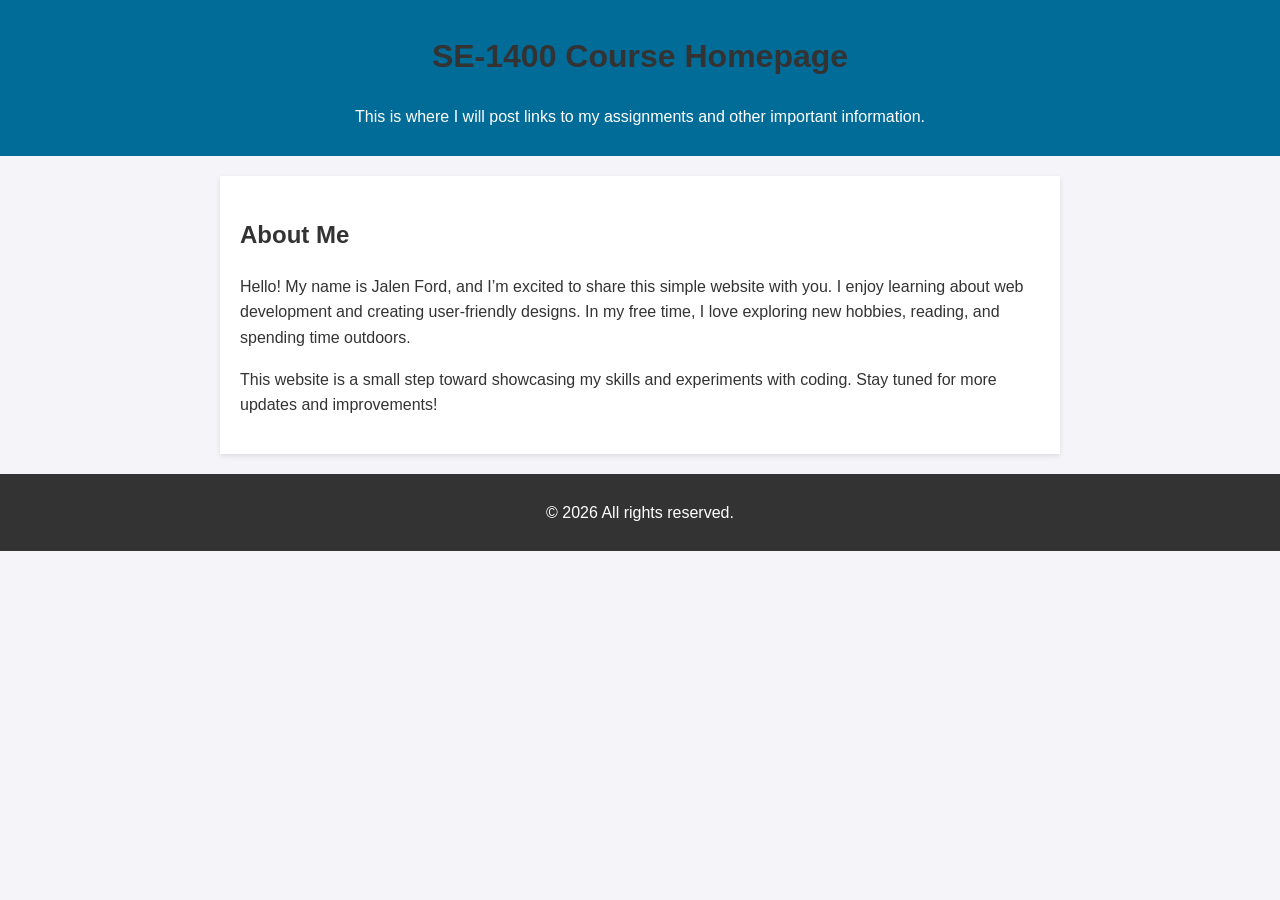
<file: Index.html>
<!DOCTYPE html>
<html lang="en">
<head>
    <meta charset="UTF-8">
    <meta name="viewport" content="width=device-width, initial-scale=1.0">
    <meta name="robots" content="noindex, nofollow">
    <title>SE1400 Assignmnet Files</title>
    <style>
        body { font-family: Arial, sans-serif; line-height: 1.6; margin: 0; padding: 0; background-color: #f4f4f9; color: #333; }
        header { background: #026c99; color: white; padding: 10px 0; text-align: center; }
        section { max-width: 800px; margin: 20px auto; padding: 20px; background: white; box-shadow: 0 2px 5px rgba(0, 0, 0, 0.1); }
        h1, h2 { color: #333; }
        ul { list-style: none; padding: 0; }
        ul li { margin: 5px 0; }
        ul li a { color: #026c99; text-decoration: none; font-weight: bold; }
        ul li a:hover { text-decoration: underline; }
        footer { text-align: center; padding: 10px; margin-top: 20px; background: #333; color: white; }
    </style>
</head>
<body>
    <header>
        <h1>SE-1400 Course Homepage</h1>
        <p>This is where I will post links to my assignments and other important information.</p>
    </header>
    <section>
        <h2>About Me</h2>
        <p>Hello! My name is Jalen Ford, and I’m excited to share this simple website with you. I enjoy learning about web development and creating user-friendly designs. In my free time, I love exploring new hobbies, reading, and spending time outdoors.</p>
        <p>This website is a small step toward showcasing my skills and experiments with coding. Stay tuned for more updates and improvements!</p>
    </section>
    <footer>
        <p>&copy; <span id="currentYear"></span> All rights reserved.</p>
    </footer>
    <script>
        document.getElementById('currentYear').textContent = new Date().getFullYear();
    </script>
</Utah Tech 1>
</html>
</file>
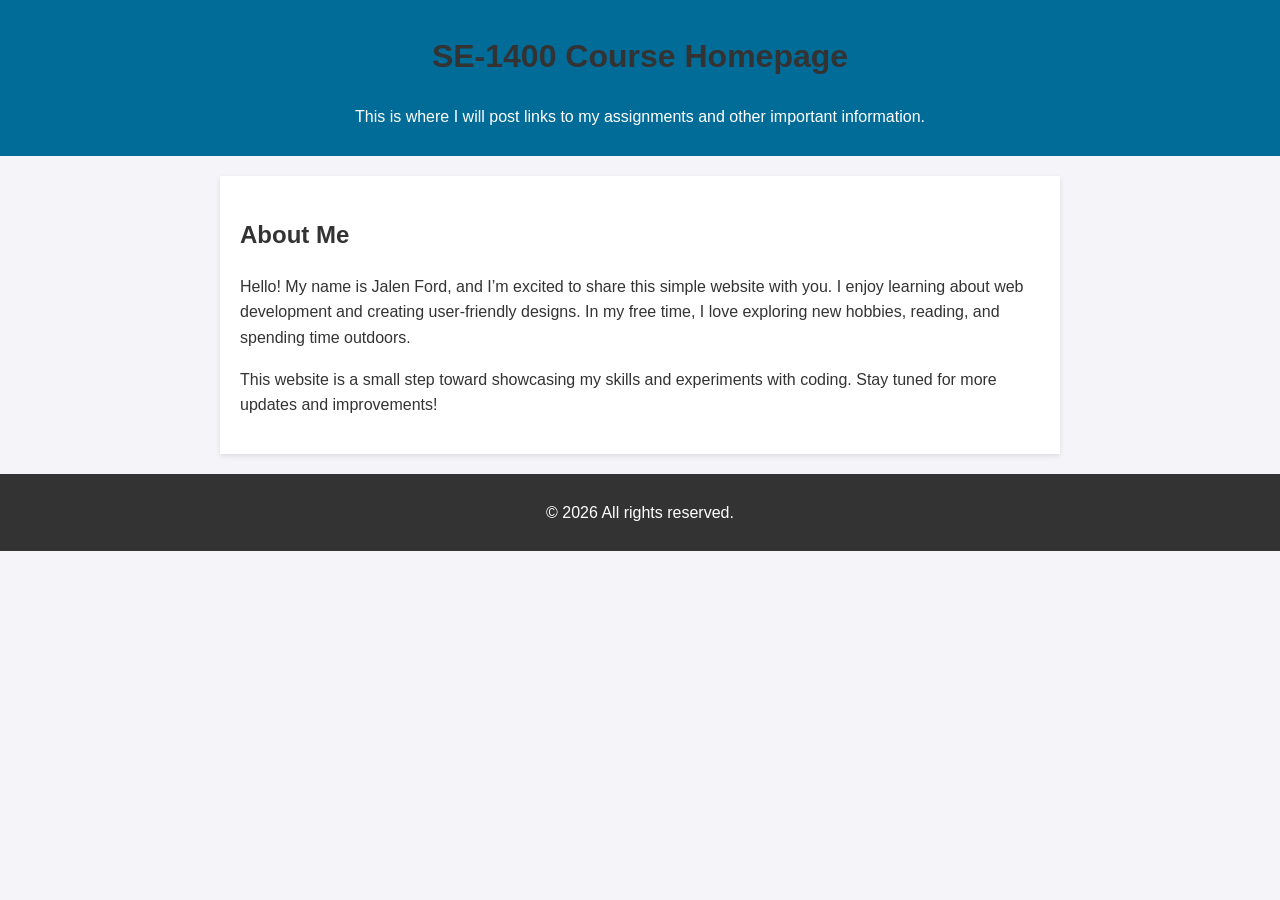
<file: Milestone1/Index.html>
<!DOCTYPE html>
<html lang="en">
<head>
    <meta charset="UTF-8">
    <meta name="viewport" content="width=device-width, initial-scale=1.0">
    <meta name="robots" content="noindex, nofollow">
    <title>SE1400 Assignmnet Files</title>
    <style>
        body { font-family: Arial, sans-serif; line-height: 1.6; margin: 0; padding: 0; background-color: #f4f4f9; color: #333; }
        header { background: #026c99; color: white; padding: 10px 0; text-align: center; }
        section { max-width: 800px; margin: 20px auto; padding: 20px; background: white; box-shadow: 0 2px 5px rgba(0, 0, 0, 0.1); }
        h1, h2 { color: #333; }
        ul { list-style: none; padding: 0; }
        ul li { margin: 5px 0; }
        ul li a { color: #026c99; text-decoration: none; font-weight: bold; }
        ul li a:hover { text-decoration: underline; }
        footer { text-align: center; padding: 10px; margin-top: 20px; background: #333; color: white; }
    </style>
</head>
<body>
    <header>
        <h1>SE-1400 Course Homepage</h1>
        <p>This is where I will post links to my assignments and other important information.</p>
    </header>
    <section>
        <h2>About Me</h2>
        <p>Hello! My name is Jalen Ford, and I’m excited to share this simple website with you. I enjoy learning about web development and creating user-friendly designs. In my free time, I love exploring new hobbies, reading, and spending time outdoors.</p>
        <p>This website is a small step toward showcasing my skills and experiments with coding. Stay tuned for more updates and improvements!</p>
    </section>
    <footer>
        <p>&copy; <span id="currentYear"></span> All rights reserved.</p>
    </footer>
    <script>
        document.getElementById('currentYear').textContent = new Date().getFullYear();
    </script>
</body>
</html>
</file>
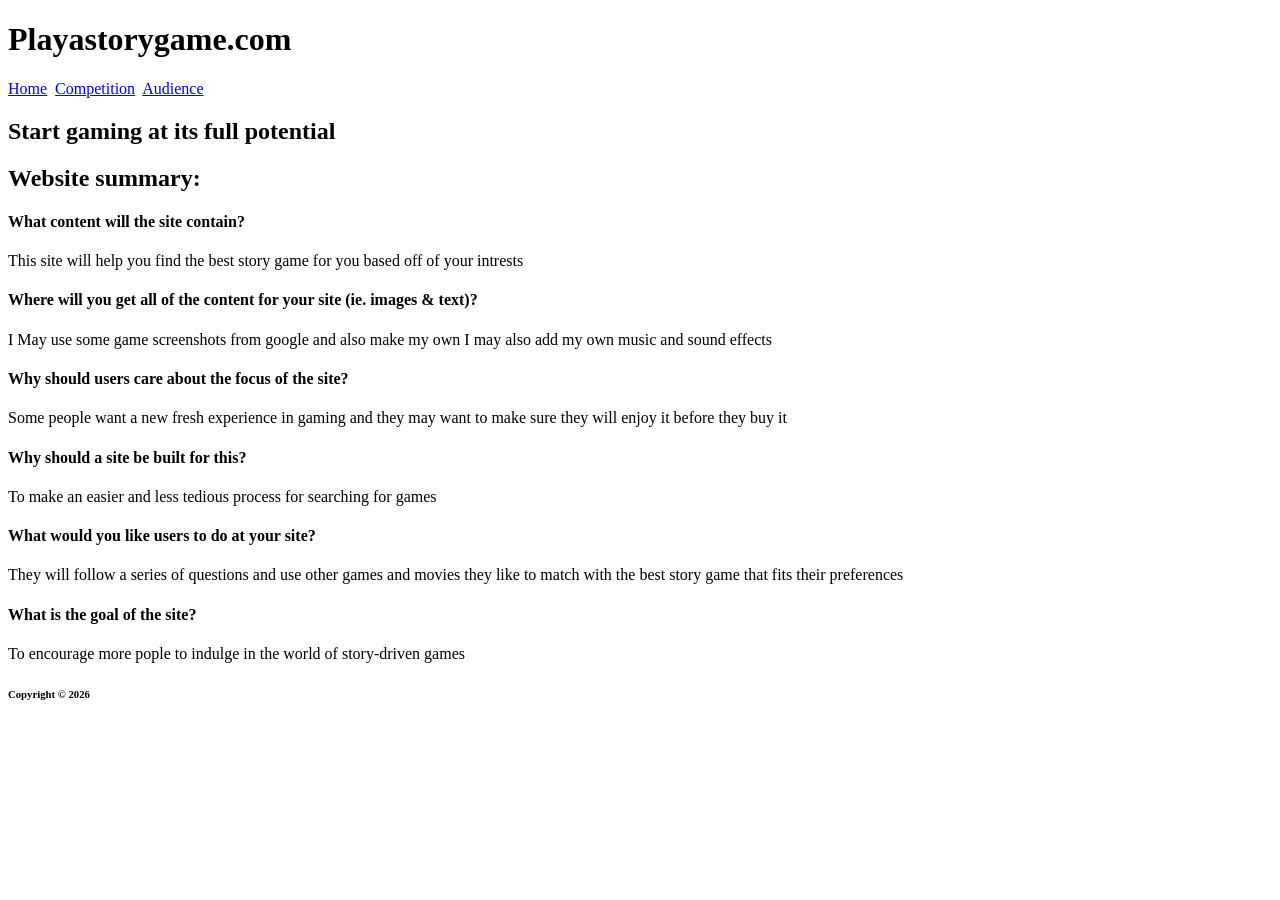
<file: milestone2/index.html>
<!DOCTYPE html>
<html lang="en">
<head>
    <meta charset="UTF-8">
    <meta name="viewport" content="width=device-width, initial-scale=1.0">
    <meta name="robots" content="noindex, nofollow">
   <Title>Playastorygame.com</Title>
</head>
    <body>  
   <header>
<h1>Playastorygame.com</h1>
    <nav> <a href="index.html">Home</a>&nbsp;
    <a href="competition.html">Competition</a>&nbsp;
<a href="audience.html">Audience </a>
</nav>
    <h2>Start gaming at its full potential</h2>
    <h2> Website summary: </h2>
    <h4>What content will the site contain?</h4>
        <p>This site will help you find the best story game for you based off of your intrests</p>
   <h4>Where will you get all of the content for your site (ie. images & text)?</h4>
   <p>I May use some game screenshots from google and also make my own I may also add my own music and sound effects</p>
   <h4>Why should users care about the focus of the site?</h4>
    <p>Some people want a new fresh experience in gaming and they may want to make sure they will enjoy it before they buy it</p>
    <h4>Why should a site be built for this?</h4>
    <p>To make an easier and less tedious process for searching for games</p>
    <h4>What would you like users to do at your site?</h4>
    <p> They will follow a series of questions and use other games and movies they like to match with the best story game that fits their preferences</p>
    <h4>What is the goal of the site?</h4>
    <p>To encourage more pople to indulge in the world of story-driven games</p>
    </header>
    

    </nav>
    <main></main>
    <footer>
    <h6>Copyright &copy; 2026</h6>    
    </footer>
</body>
</file>
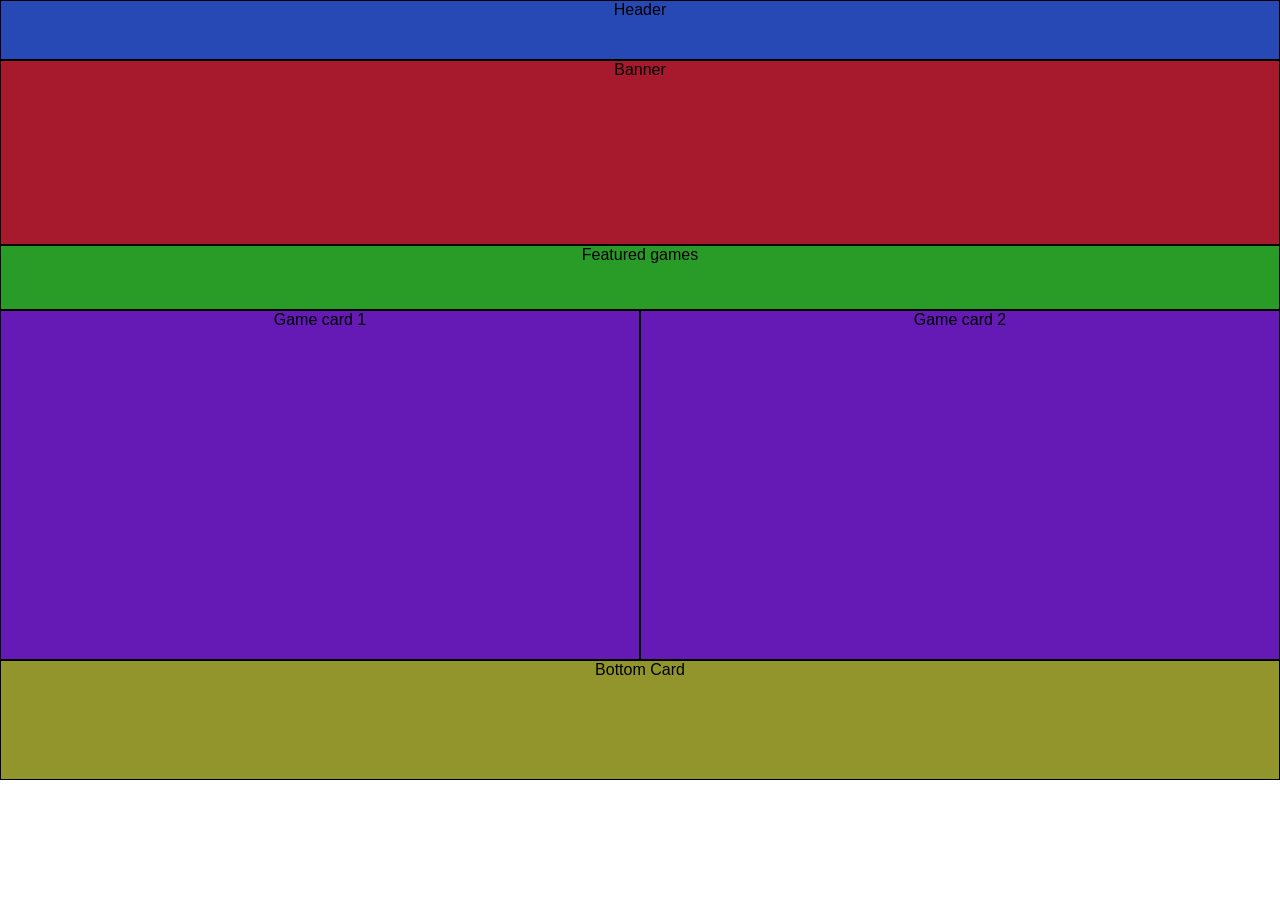
<file: milestone4/index.html>
<!Doctype html>
<lang="en">
<head>
    <meta charset="UTF-8">
    <meta name="viewport" content="width=device-width, initial-scale=1.0">
<title>Playastorygame.com</title>
<link rel="stylesheet" href= "style.css">
</head>

<body>
    <div class="full-grid">
        <header class="header-class">
            Header 
            </header>
        
        <section class="banner-class">
            Banner
        </section>
        <section class="featured-content">
            Featured games
        </section>
        <section class="game-card1">
            Game card 1
        </section>
        <section class="game-card2">
            Game card 2
        </section>
        <section class="bottom-card">
            Bottom Card
        </section>
    </div>
</body>
</file>
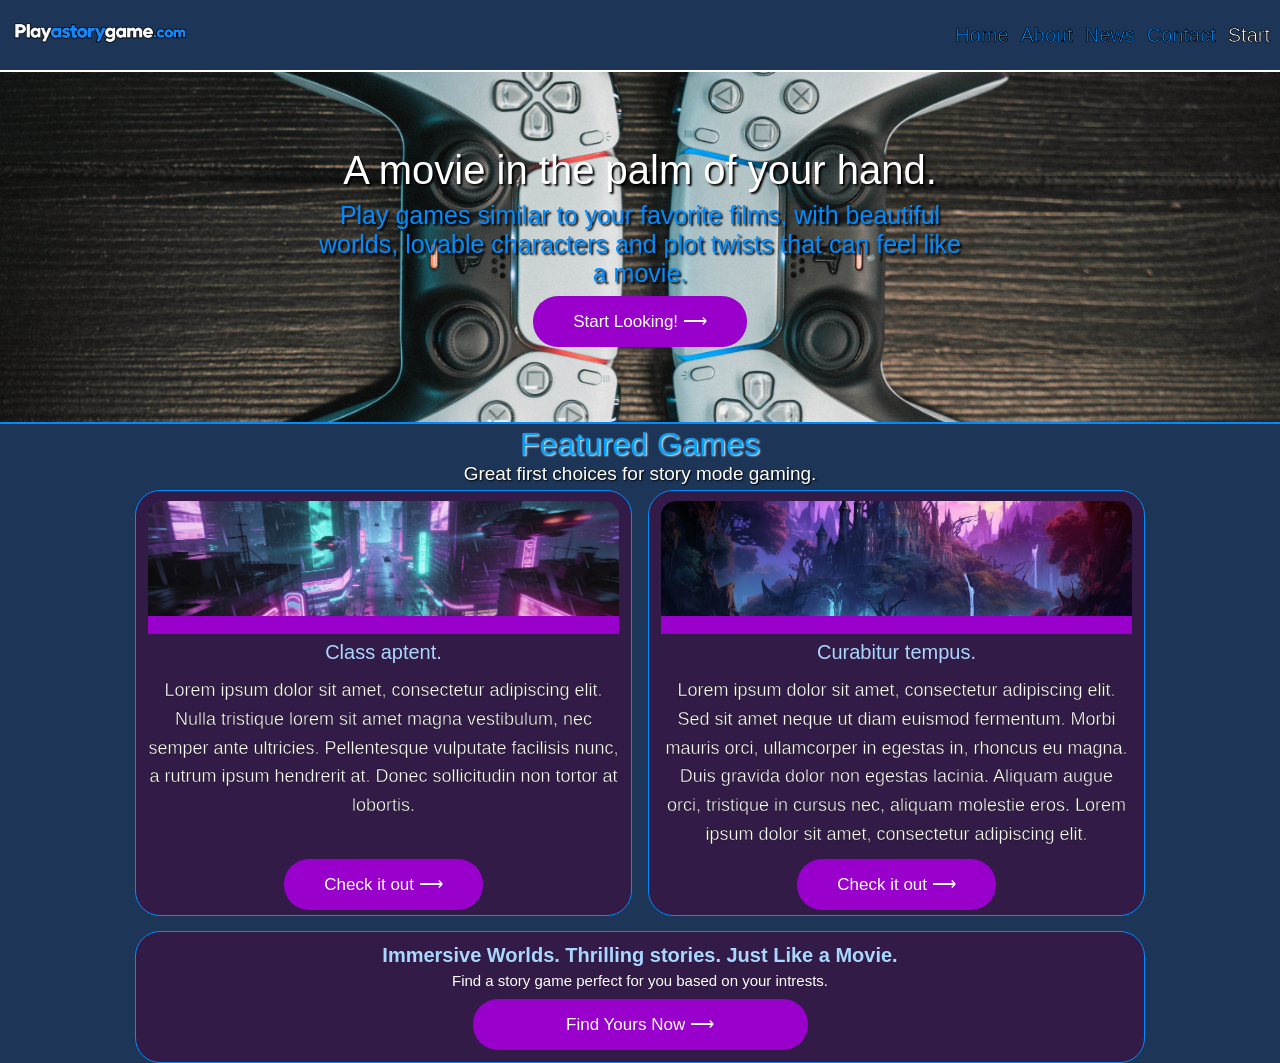
<file: milestone5/index.html>
<!Doctype html>
<html lang="en">
<head>
    <meta charset="UTF-8">
    <meta name="viewport" content="width=device-width, initial-scale=1.0">
<title>Playastorygame.com</title>
<link rel="stylesheet" href= "style.css">
</head>
<body>
    <div class="full-grid">
        <header class="header-class">
<img src="images/logo.jpg">
<nav class="nav-class">
    <a href="#"> Home</a>
    <a href="#"> About</a>
    <a href="#"> News</a>
    <a href="#"> Contact</a>
    <a href="#" class="start">Start</a>
</nav>
        </header>
        <section class="banner-class">
            <img src="images/banner.jpg">
            <div class="banner-text">
                <h1>A movie in the palm of your hand.</h1>
                <p>Play games similar to your favorite films, with beautiful worlds, lovable characters and plot twists that can feel like a movie.</p>
                <a href="#featured" class="button">
                    Start Looking! &longrightarrow;
                </a>

        </div>
    </section>

    <section class="featured-content">
        <h2>Featured Games</h2>
        <p> Great first choices for story mode gaming.</p>
</section>
<section class="game-card1">
    <img src="images/gameimage1.jpg">
    <div class="purple-line1"></div>
    <h3>Class aptent.</h3>
    <p>Lorem ipsum dolor sit amet, consectetur adipiscing elit. Nulla tristique lorem sit amet magna vestibulum, nec semper ante ultricies. Pellentesque vulputate facilisis nunc, a rutrum ipsum hendrerit at. Donec sollicitudin non tortor at lobortis.</p>
<a href="#" class="button">
    Check it out &longrightarrow;
</a>
</section>    

<section class="game-card2">
<img src="images/gameimage2.jpg">
<div class="purple-line2"></div>
<h3>Curabitur tempus.</h3>
<p>Lorem ipsum dolor sit amet, consectetur adipiscing elit. Sed sit amet neque ut diam euismod fermentum. Morbi mauris orci, ullamcorper in egestas in, rhoncus eu magna. Duis gravida dolor non egestas lacinia. Aliquam augue orci, tristique in cursus nec, aliquam molestie eros. Lorem ipsum dolor sit amet, consectetur adipiscing elit.</p>
<a href="#" class="button">
    Check it out &longrightarrow;
</a>
</section>

<section class="bottom-card">
    <h2>Immersive Worlds. Thrilling stories. Just Like a Movie.</h2>
    <p>Find a story game perfect for you based on your intrests.</p>
    <a href="#" class="button">
        Find Yours Now &longrightarrow;
    </a>
</section>

</div>
</body>
</html>
</file>
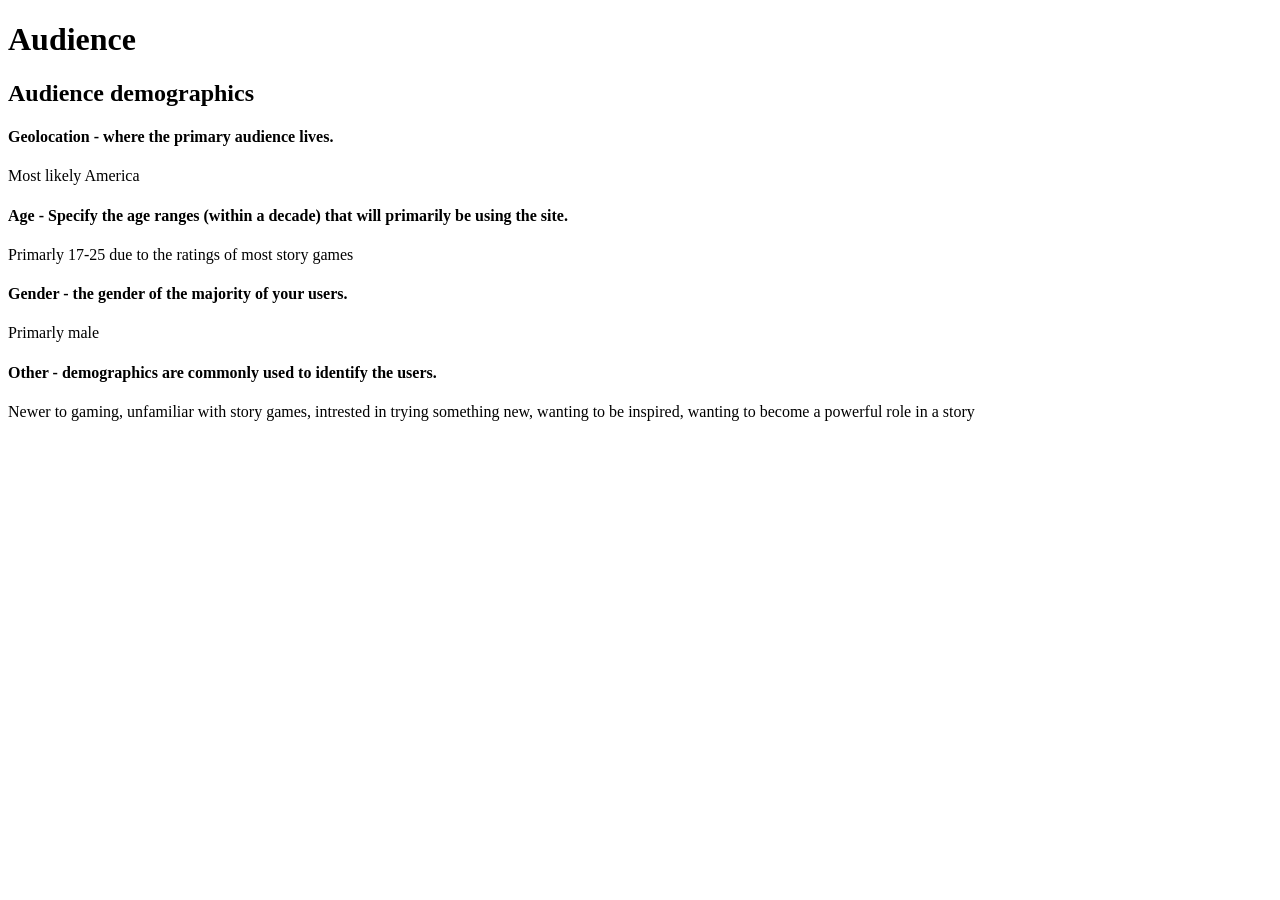
<file: milestone2/audience.html>
<!DOCTYPE html>
<html lang="en">
<head>
    <meta charset="UTF-8">
    <meta name="viewport" content="width=device-width, initial-scale=1.0">
    <meta name="robots" content="noindex, nofollow">
   <Title>Playastorygame.com</Title>
</head>
    <body>  
   <header>
<h1>Audience</h1>
<h2>Audience demographics</h2>
<h4>Geolocation - where the primary audience lives.</h4>
<p>Most likely America</p>
<h4>Age - Specify the age ranges (within a decade) that will primarily be using the site.</h4>
<p>Primarly 17-25 due to the ratings of most story games</p>
<h4>Gender - the gender of the majority of your users.</h4>
<p>Primarly male</p>
<h4>Other - demographics are commonly used to identify the users.</h4>
<p>Newer to gaming, unfamiliar with story games, intrested in trying something new, wanting to be inspired, wanting to become a powerful role in a story</p>
</file>
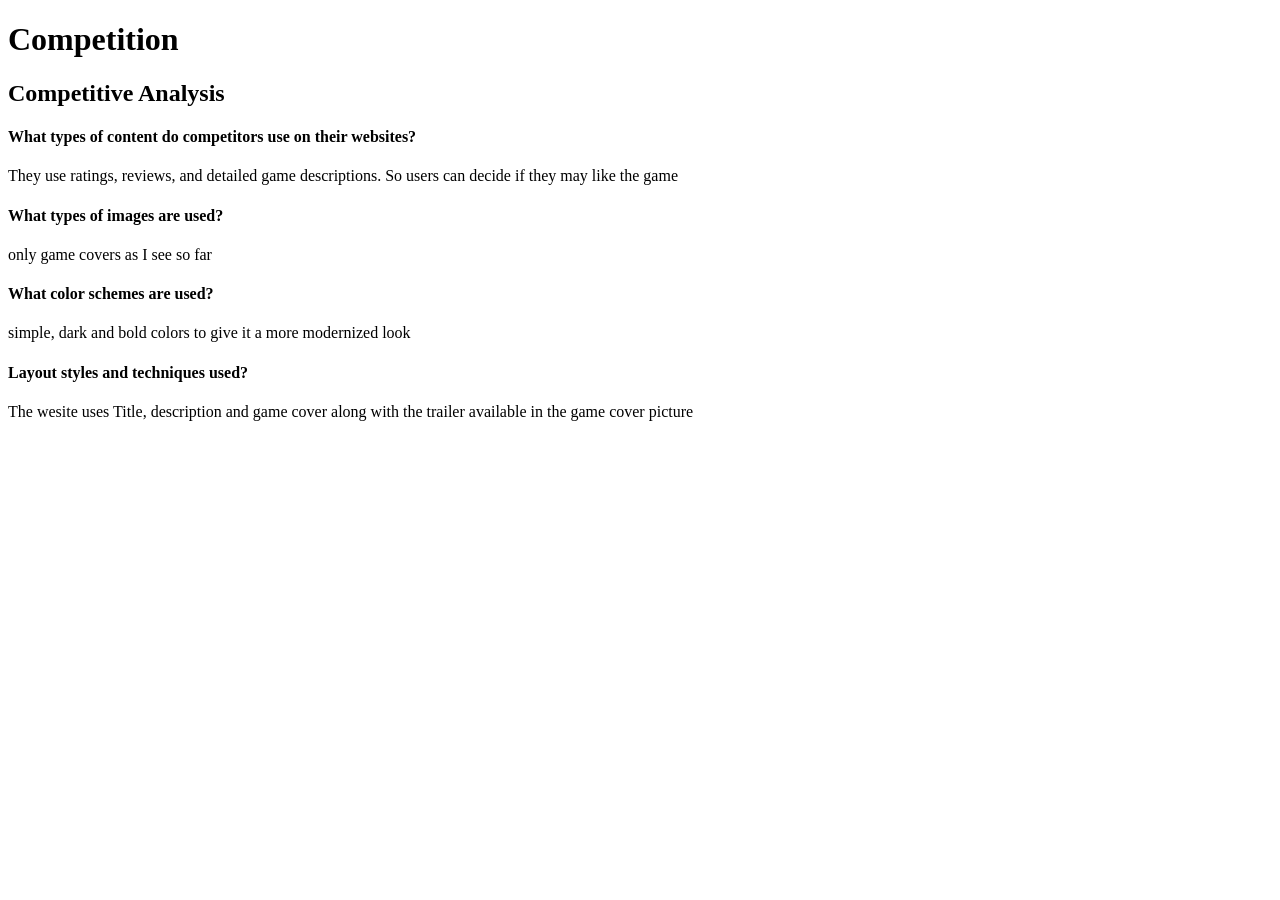
<file: milestone2/competition.html>
<!DOCTYPE html>
<html lang="en">
<head>
    <meta charset="UTF-8">
    <meta name="viewport" content="width=device-width, initial-scale=1.0">
    <meta name="robots" content="noindex, nofollow">
    <title>Competition</title>
</head>
<body>
    <header>
        <h1>Competition</h1>
        <h2>Competitive Analysis</h2>
        <h4>What types of content do competitors use on their websites?</h4>
        <p>They use ratings, reviews, and detailed game descriptions. So users can decide if they may like the game</p>
        <h4>What types of images are used?</h4>      
        <p> only game covers as I see so far</p>
        <h4>What color schemes are used?</h4>
        <p> simple, dark and bold colors to give it a more modernized look</p>
        <h4>Layout styles and techniques used?</h4>
        <p> The wesite uses Title, description and game cover along with the trailer available in the game cover picture</p>
        
    </header>
</file>
<file: milestone4/style.css>
div, header, section, nav {
    box-sizing: border-box;
}
html, body {
    margin: 0;
    width: 100%;
    font-family: Arial, sans-serif;
}
.full-grid {
    display: grid;
    grid-template-columns: minmax(0px, 1fr) repeat(6, minmax(0, 175px)) minmax(0px, 1fr);
    gap: 0;
    width: 100%;
}
.header-class {
    grid-column: 1 / -1;
    background-color: #2649b5;
    border: 1px solid #000000;
    min-height: 60px;
    text-align: Center;
}
.banner-class {
    grid-column: 1 / -1;
    background-color: #a7192d;
    border: 1px solid #000000;
    min-height: 185px;
    text-align: center;
}
.featured-content {
    grid-column: 1 / -1;
    background-color: #299b27;
    border: 1px solid #000000;
    min-height: 65px;
    text-align: center;
    width: 100%;
}
.game-card1 {
    grid-column: 1 / 5;
    grid-row: 4;
    background-color: #6519b5;
    border: 1px solid #000000;
    min-height: 350px;
    text-align: center;
    width: 100%;
}
.game-card2 {
    grid-column: 5 / 9;
    grid-row: 4;
    background-color: #6519b5;
    border: 1px solid #000000;
    min-height: 350px;
    text-align: center;
    width: 100%;
}
.bottom-card {
    grid-column: 1 / -1;
    background-color: #92952b;
    border: 1px solid #000000;
    min-height: 120px;
    text-align: center;
    width: 100%;
}
</file>
<file: milestone5/style.css>
div, header, section, nav {box-sizing: border-box;}

html, body {
    margin: 0;
    width: 100%;
    font-family: Arial, sans-serif;
    background-color: #1d3557;
    color: white;
}
.full-grid {
    display: grid;
    grid-template-columns: minmax(0px, 1fr)
    repeat(6, minmax(0, 175px))
    minmax(0px, 1fr);
    gap: 0;
    width: 100%;
    min-height: 100vh;
    align-content: start;
}
.header-class {
    grid-column: 1 / -1;
    display: flex;
    justify-content: space-between;
    align-items: center;
    background-color: #1d3557;
    border-bottom: 2px solid #ffffff;
    min-height: 42px;
    padding: 5px 10px;
}

.header-class img {
    width: 180px;
    max-width: 100%;
    height: auto;
}

.nav-class a { 
    color: #008cff;
    text-decoration: none;
    font-size: 18px;
    white-space: nowrap;
    font-size: 20px;
    -webkit-text-stroke: 0.7px black;
}

.nav-class {
    display: flex;
    justify-content: flex-end;
    align-items: center;
    flex-wrap: wrap;
    gap: 12px;
    min-width: 0;
}

.nav-class a.start {
    color: #ffffff;
}

.nav-class a.start:hover {
    color: #008cff;
}
.nav-class a:hover {
    color: #ffffff;
}

.banner-class {
    grid-column: 1 / -1;
    display: grid;
    grid-template-columns: 1fr;
    grid-template-rows: 350px;
    overflow: hidden;
    border-bottom: 2px solid #008cff;
    overflow: hidden;
    
}

.banner-class img {
    grid-column: 1;
    display: block;
    grid-row: 1;
    width: 100%;
    height: 100%;
    object-fit: cover;
    display: block;
    min-height: 0;
}

.banner-text {
   grid-column: 1;
   grid-row: 1;
   z-index: 1;
   display: flex;
   flex-direction: column;
   justify-content: center;
   align-items: center;
   text-align: center;
   padding: 10px;
    
}

.banner-text h1 {
    font-size: 40px;
    font-weight: normal;
    margin: 0 0 8px;
    text-shadow: 2px 2px 2px black;
}

.banner-text p {
    max-width: 650px;
    font-size: 25px;
    color: #008cff;
    margin: 0 0 8px;
    text-shadow: 2px 2px 2px #000000;
}

.button {
    display: inline-block;
background-color: #9900cc;
color: white;
text-decoration: none;
padding: 15px 40px;
border-radius: 25px;
font-size: 17px;
text-align: center;
}
.button:hover {background-color: #1d3557}

.featured-content {
    grid-column: 2 / 8;
    background-color: #1d3557;
    text-align: center;
    padding: 2px 10px 5px;
}

.featured-content h2 {
    font-size: 32px;
    font-weight: normal;
    color: #00a2ff;
    margin: 0;
    text-shadow: 1px 1px 2px white;
}

.featured-content p {
    font-size: 19px;
    margin: 0;
    text-shadow: 1px 1px 2px black;
}

.game-card1 {
    grid-column: 2 / 5;
    display: flex;
    flex-direction: column;
    align-items: center;
    background-color: #321b46;
    border: 1px solid #008cff;
    border-radius: 25px;
    padding: 10px 12px 5px;
    margin: 0 8px 0 20px;
    text-align: center;
    overflow: hidden;
    min-height: 350px;
}

.game-card2 {
    grid-column: 5 / 8;
    display: flex;
    flex-direction: column;
    align-items: center;
    background-color: #321b46;
    border: 1px solid #008cff;
    border-radius: 25px;
    padding: 10px 12px 5px;
    margin: 0 20px 0 8px;
    text-align: center;
    overflow: hidden;
    min-height: 350px;
}
    .game-card1 img,
    .game-card2 img {
        width: 100%;
        height: 115px;
        object-fit: cover;
        border-radius: 15px 15px 0 0;
    }
    .purple-line1,
    .purple-line2 {
        background-color: #9900cc;
        width: 100%;
        height: 18px;
        flex-shrink: 0;
    }
    .game-card1 h3,
    .game-card2 h3 {
        font-size: 20px;
        font-weight: normal;
        color: #a9d8ff;
        margin: 7px 0 2px;
    }
    .game-card1 p,
    .game-card2 p {
        font-size: 18px;
        line-height: 1.6;
        margin: 10px 0;
        flex-grow: 1;
        -webkit-text-stroke: 0.3px #000000;
    }

    .game-card1 .button,
    .game-card2 .button {
        margin-top: auto;
    }

    .bottom-card {
        grid-column: 2 / 8;
        background-color: #321B46;
        border: 1px solid #008cff;
        border-radius: 25px;
        text-align: center;
        margin: 15px 20px 0;
        padding: 12px;
    }

    .bottom-card h2 {
        font-size: 20px;
        color: #a9d8ff;
        margin: 0 0 5px;
    }

    .bottom-card p {
        font-size: 15px;
        margin: 0 0 10px;
    }

    .bottom-card .button {
        min-width: 255px;
    }
</file>
